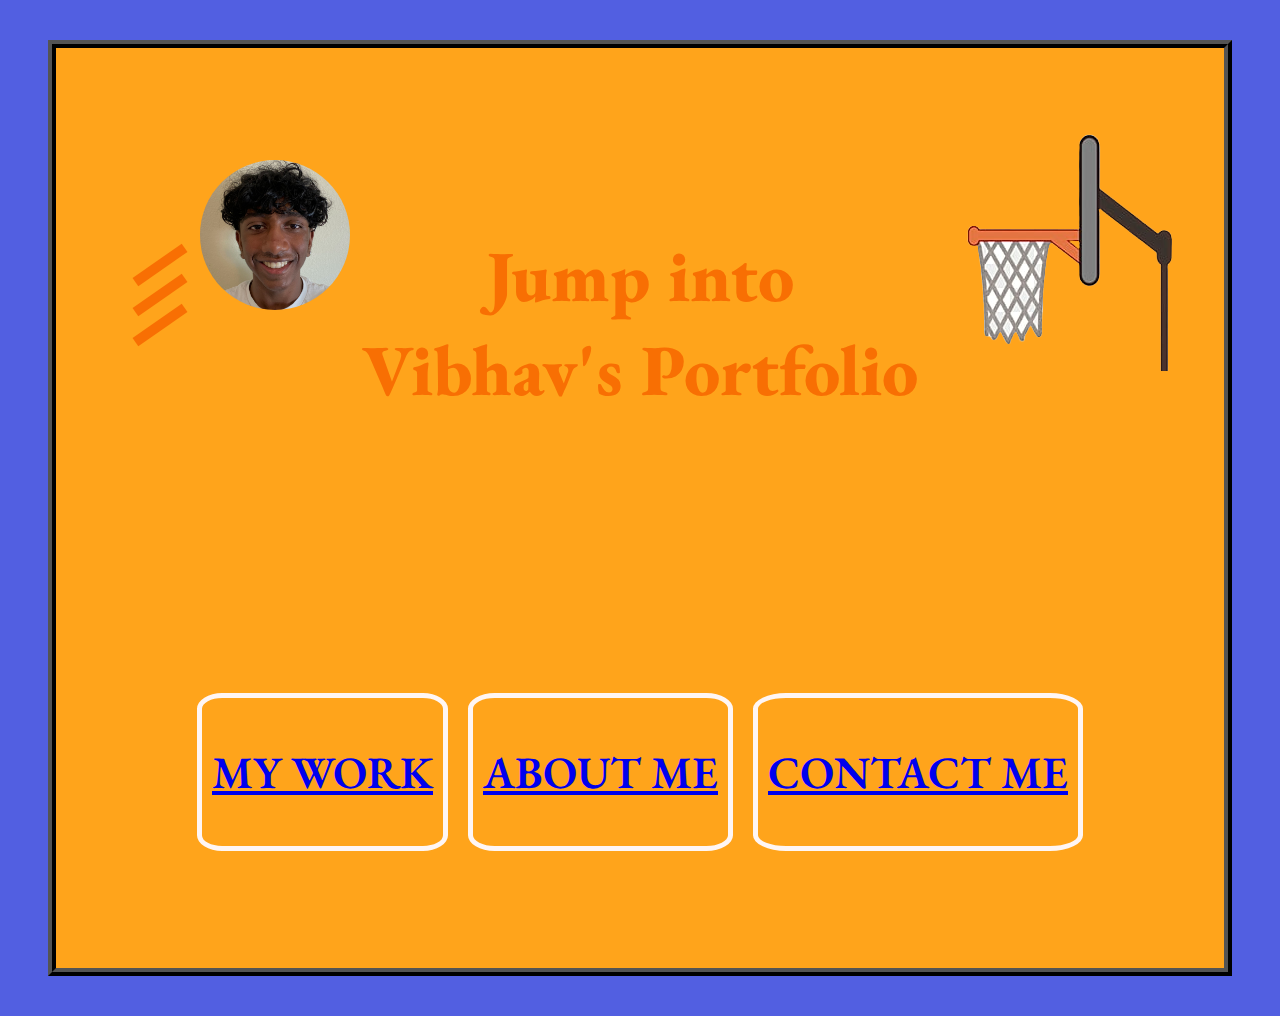
<file: index.html>
<!DOCTYPE html>
<html lang="en">
  <head>
    <meta charset="UTF-8" />
    <meta name="viewport" content="width=device-width, initial-scale=1.0" />
    <title>Capstone Project 2 - Personal Site</title>
    <link
      href="https://cdn.jsdelivr.net/npm/bootstrap@5.3.0/dist/css/bootstrap.min.css"
      rel="stylesheet"
      integrity="sha384-9ndCyUaIbzAi2FUVXJi0CjmCapSmO7SnpJef0486qhLnuZ2cdeRhO02iuK6FUUVM"
      crossorigin="anonymous"
    />
    <script
      src="https://cdn.jsdelivr.net/npm/bootstrap@5.3.0/dist/js/bootstrap.bundle.min.js"
      integrity="sha384-geWF76RCwLtnZ8qwWowPQNguL3RmwHVBC9FhGdlKrxdiJJigb/j/68SIy3Te4Bkz"
      crossorigin="anonymous"
    ></script>

    <link rel="preconnect" href="https://fonts.googleapis.com">
    <link rel="preconnect" href="https://fonts.gstatic.com" crossorigin>
    <link href="https://fonts.googleapis.com/css2?family=EB+Garamond&display=swap" rel="stylesheet">

    <link rel="stylesheet" href="styles.css" />
  </head>

  <body>
    <div class="container-1">
      <div class="title-1">
        <img id="profile-pic" src="./PFP.png" alt="Icon of Vibhav" />
        <img id="hoop" src="./b-hoop.png" alt="basketball hoop" />
        <div class="rotated-lines">
            <div class="black-line"></div>
            <div class="black-line"></div>
            <div class="black-line"></div>
        </div>
        <p>Jump into </br>
          Vibhav's Portfolio
        </p>
        <div class="section">
          <div id="projects" class="content">
            <a href="./projects.html"><p>MY WORK</p></a>
          </div>
          <div id="about" class="content">
            <a href="./about.html"><p>ABOUT ME</p></a>
          </div>
          <div id="contact" class="content">
            <a href="./contact.html"><p>CONTACT ME</p></a>
          </div>
        </div>
      </div>
    </div>
  </body>
</html>
</file>
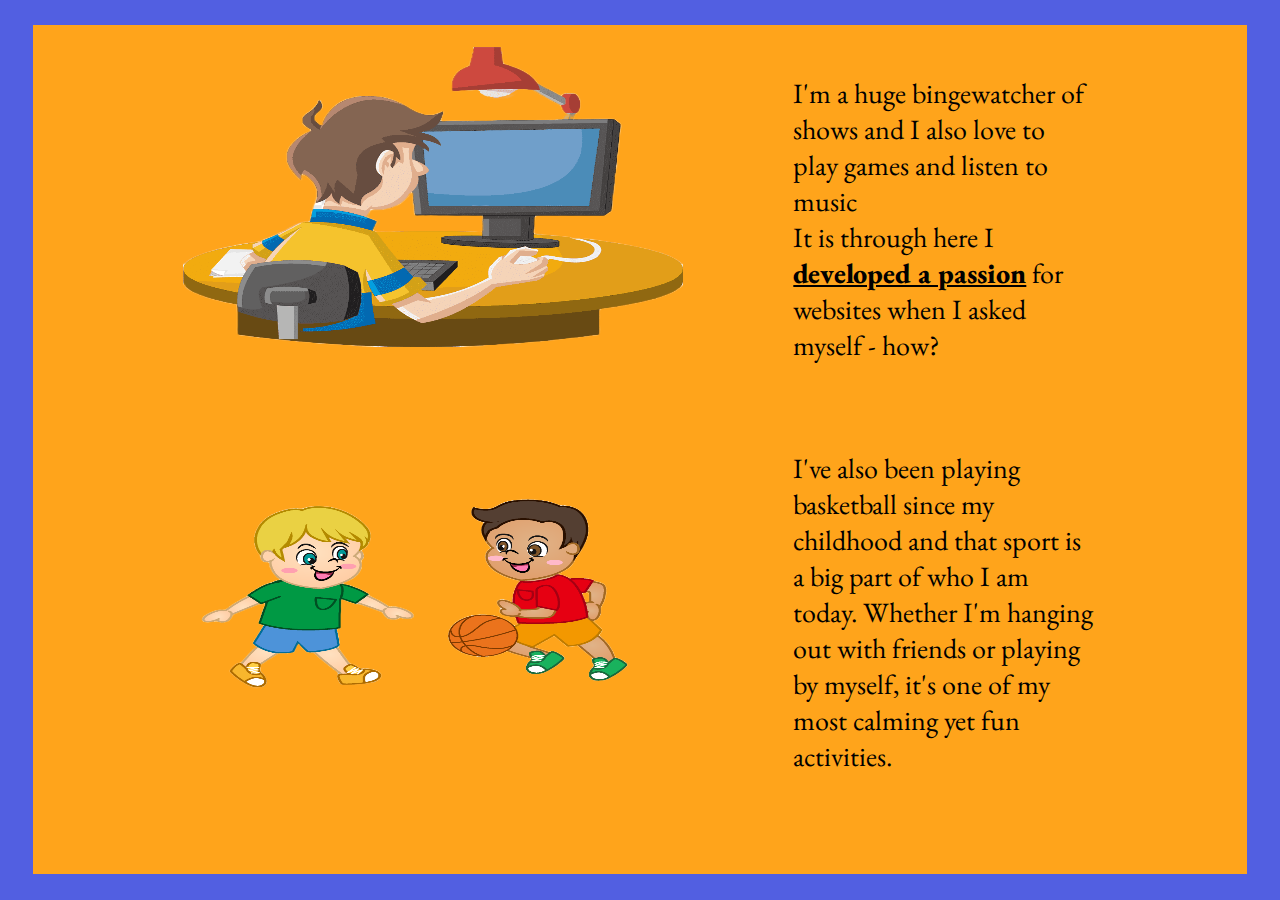
<file: about.html>
<head>
    <style>
      .container {
        height: 96%;
        width: 96%;
        background-color: #ffa41b;
        margin: 2%;
        display: grid;
        grid-template-columns: 1fr;
        grid-row: 1fr;
      }
  
      body {
        background-color: #525fe1;
      }
  
      .cont {
          display: grid;
          grid-template-columns: 1fr 0.5fr;
          grid-template-rows: repeat(1, 1fr);
          width: 75%;
          margin: 0px 150px;
          text-align: left;
          row-gap: 0.5rem;
          column-gap: 10px;
      }
  
      .photo > img {
        width: 500px;
        height: 300px;
        align-self:flex-start;
        margin: 0px 0;
      }
  
      p {
        font-family: "EB Garamond", serif;
        font-size: 28px;
        text-align: left;
      }

      .bold {
        text-decoration: underline;
        font-weight: 800;
      }
    </style>
  
    <link rel="preconnect" href="https://fonts.googleapis.com" />
    <link rel="preconnect" href="https://fonts.gstatic.com" crossorigin />
    <link
      href="https://fonts.googleapis.com/css2?family=EB+Garamond&display=swap"
      rel="stylesheet"
    />
  </head>
  
  <body>
    <div class="container">
      <div></div>
  
      <div class="cont">
        <div class="photo">
          <img src="./gamer.png" alt="cartoon man hunched over computer" />
        </div>
        <p>
          I'm a huge bingewatcher of shows and I also love to play games and listen to music <br />
          It is through here I <span class="bold">developed a passion</span> for websites when I asked myself - how?
          
        </p>
  
        <div class="photo">
          <img src="./play-ball.png" alt="Two children playing basketball together" />
        </div>
  
        <p>
          I've also been playing basketball since my childhood and that sport is a big part of who I am today.
          Whether I'm hanging out with friends or playing by myself, it's one of my most
          calming yet fun activities.
        </p>
      </div>
  
      <div>
        <p></p>
      </div>
  
      <div></div>
    </div>
  </body>
</file>
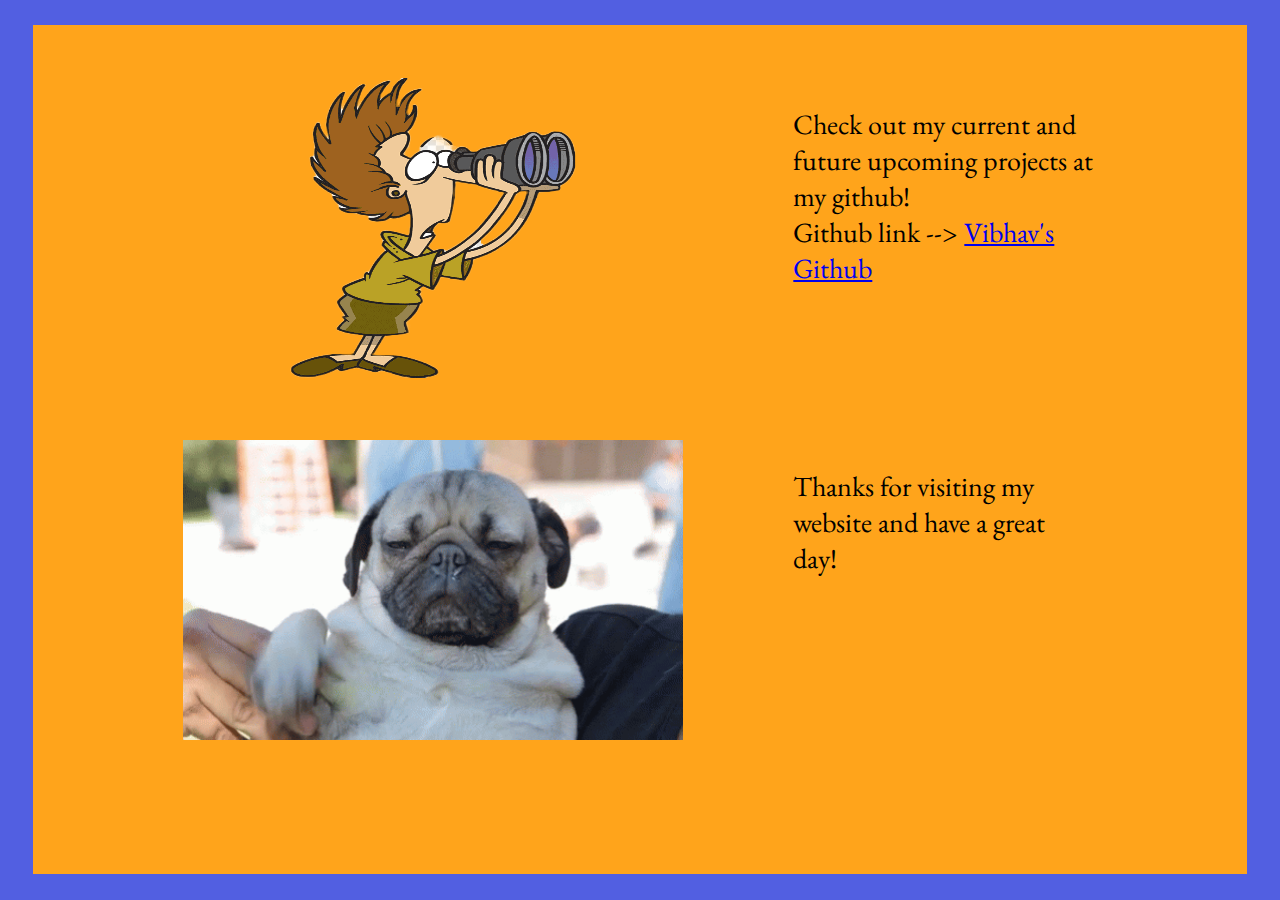
<file: contact.html>
<head>
    <style>
      .container {
        height: 96%;
        width: 96%;
        background-color: #ffa41b;
        margin: 2%;
        display: grid;
        grid-template-columns: 1fr;
        grid-row: 1fr;
      }
  
      body {
        background-color: #525fe1;
      }
  
      .cont {
          display: grid;
          grid-template-columns: 1fr 0.5fr;
          grid-template-rows: repeat(1, 1fr);
          width: 75%;
          margin: 0px 150px;
          text-align: left;
          row-gap: 0.5rem;
          column-gap: 10px;
      }
  
      .photo > img {
        width: 500px;
        height: 300px;
        align-self:flex-start;
        margin: 0px 0;
      }
  
      p {
        font-family: "EB Garamond", serif;
        font-size: 28px;
        text-align: left;
      }
    </style>
  
    <link rel="preconnect" href="https://fonts.googleapis.com" />
    <link rel="preconnect" href="https://fonts.gstatic.com" crossorigin />
    <link
      href="https://fonts.googleapis.com/css2?family=EB+Garamond&display=swap"
      rel="stylesheet"
    />
  </head>
  
  <body>
    <div class="container">
      <div></div>
  
      <div class="cont">
        <div class="photo">
          <img src="./c-look.png" alt="Man looking thru binoculars" />
        </div>
        <p>
          Check out my current and future upcoming projects at my github!
          <br />
          Github link -->
          <a href="https://github.com/Darky321">Vibhav's Github</a>
        </p>
  
        <div class="photo">
          <img src="./doggy.gif" alt="Pug waving bye with paw" />
        </div>
  
        <p>
          Thanks for visiting my website and have a great day!
        </p>
      </div>
  
      <div>
        <p></p>
      </div>
  
      <div></div>
    </div>
  </body>
</file>
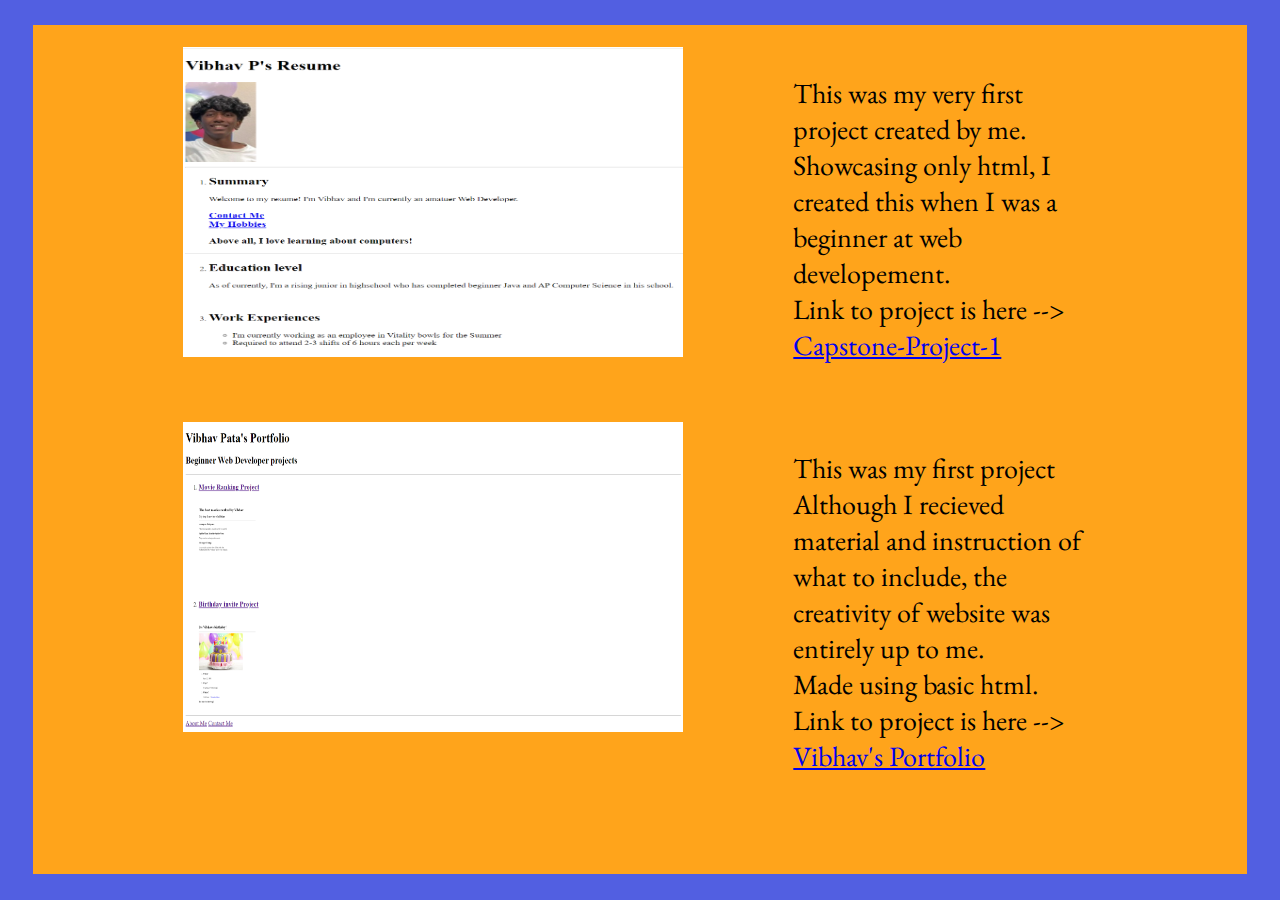
<file: projects.html>
<head>
  <style>
    .container {
      height: 96%;
      width: 96%;
      background-color: #ffa41b;
      margin: 2%;
      display: grid;
      grid-template-columns: 1fr;
      grid-row: 1fr;
    }

    body {
      background-color: #525fe1;
    }

    .cont {
        display: grid;
        grid-template-columns: 1fr 0.5fr;
        grid-template-rows: repeat(1, 1fr);
        width: 75%;
        margin: 0px 150px;
        text-align: left;
        row-gap: 0.5rem;
        column-gap: 10px;
    }

    .photo > img {
      width: 500px;
      height: 310px;
      align-self:flex-start;
      margin: 0px 0;
    }

    p {
      font-family: "EB Garamond", serif;
      font-size: 28px;
      text-align: left;
    }
  </style>

  <link rel="preconnect" href="https://fonts.googleapis.com" />
  <link rel="preconnect" href="https://fonts.gstatic.com" crossorigin />
  <link
    href="https://fonts.googleapis.com/css2?family=EB+Garamond&display=swap"
    rel="stylesheet"
  />
</head>

<body>
  <div class="container">
    <div></div>

    <div class="cont">
      <div class="photo">
        <img src="./cp1.png" alt="Pic of capstone project 1" />
      </div>
      <p>
        This was my very first project created by me. <br />
        Showcasing only html, I created this when I was a beginner at web
        developement.
        <br />
        Link to project is here --> <br />
        <a href="https://darky321.github.io/Capstone-1/">Capstone-Project-1</a>
      </p>

      <div class="photo">
        <img src="./project-2.png" alt="Pic of first project" />
      </div>

      <p>
        This was my first project <br />
        Although I recieved material and instruction of what to include,
        the creativity of website was entirely up to me.
        <br />
        Made using basic html. <br />
        Link to project is here --> <br />
        <a href="https://darky321.github.io/html-portfolio/">Vibhav's Portfolio</a>
      </p>
    </div>

    <div>
      <p></p>
    </div>

    <div></div>
  </div>
</body>
</file>
<file: styles.css>
.container-1 {
    height: 100vh;
    padding: 10px;
    background-color: #FFA41B;
    margin: 40px;
    border: 8px ridge black;
}

body {
    background-color: #525FE1
}

p {
    font-family: 'EB Garamond', serif;

}

.title-1 {
    height: 100%;
    width: 100%;
    display: flex;
    justify-content: space-around;
    flex-flow: column wrap;
}

.section {
    display: flex;
    width: 100%;
    flex-flow: row nowrap;
    justify-content:center;
}

.content {
    border-color: #FFF6F4;
    border-width: 5px;
    border-style:solid;
    border-radius: 10%;
    background-color: #FFA41B;
    margin: 10px;
    padding: 0px 10px;
}

.content > a > p {
    text-decoration: underline;
    font-weight: 600;
    font-size: 45px;
}


/*.empty {
    background-color: #FFA41B;
    margin: 0px 105px;
    padding-top: 20px;
}
*/

.title-1 > p {
    color:#F86F03;
    font-weight: 900;
    font-size:72px;
    text-align: center;
}



#profile-pic {
    border-radius: 50%;
    height: 150px;
    left:200px;
    top:160px
}

#hoop {
    position: absolute;
    right:30px;
    top: 120px;
}
img {
    position: absolute;
}

.black-line {
    background-color: #F86F03;
    height: 10px;
    width: 60px;
    margin: 20px;
    transform: rotate(145deg);
}

.rotated-lines {
    position: absolute;
    left: 110px;
    top:240px
}
</file>
